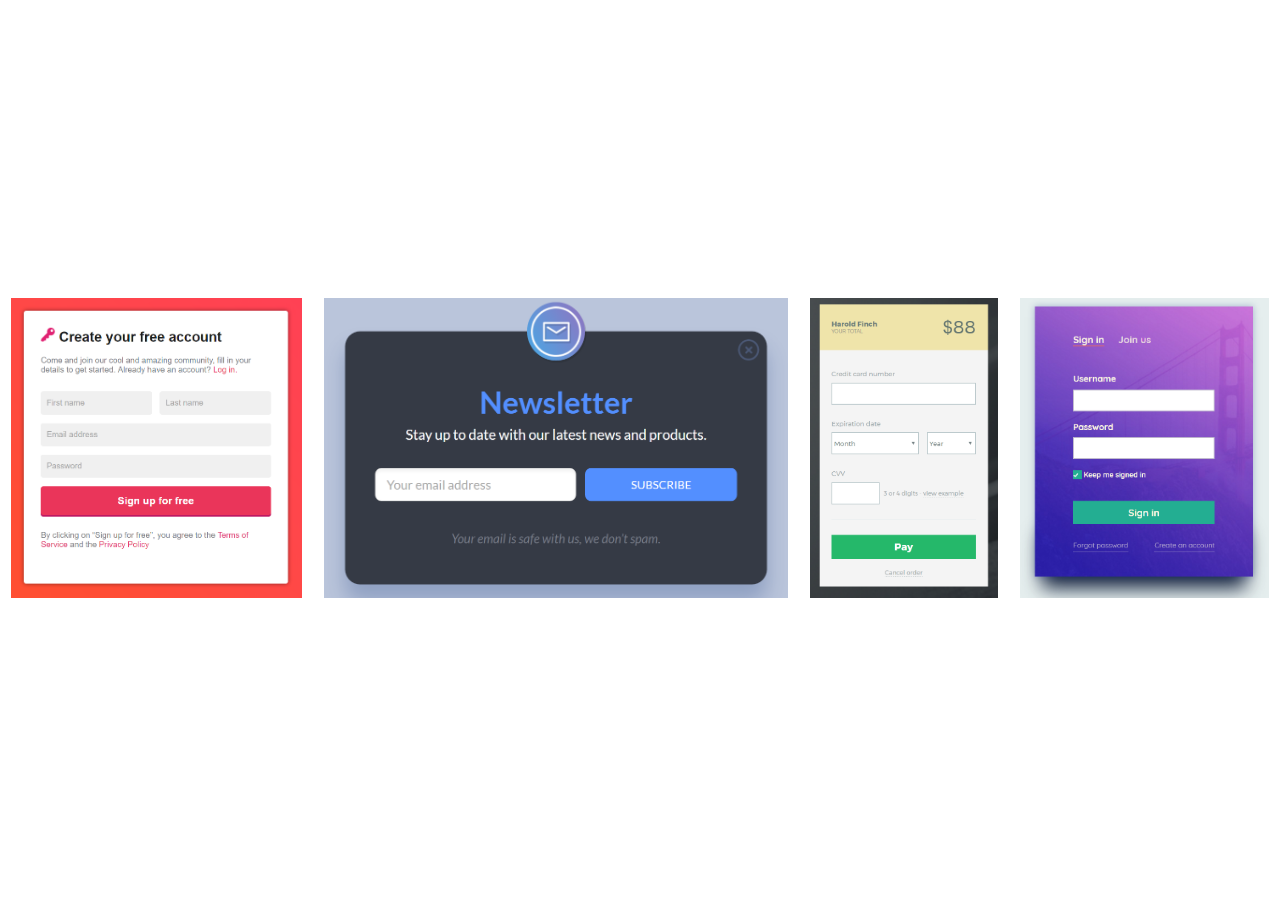
<file: index.html>
<!DOCTYPE html>
<html lang="en">
<head>
	<meta charset="UTF-8">
	<title>Start</title>
	<meta http-equiv="X-UA-Compatible" content="IE=edge">
	<meta name="viewport" content="width=device-width, initial-scale=1">

	<meta name="description" content="" />
	<link rel="icon" href="favicon.png"/>
	<link rel="stylesheet" href="css/normalize.css" />
	<link rel="stylesheet" href="css/layout.css" />
	<link rel="stylesheet" href="css/style.css" />

	<!--[if lt IE 9]>
		<script src="https://oss.maxcdn.com/html5shiv/3.7.2/html5shiv.min.js"></script>
		<script src="https://oss.maxcdn.com/respond/1.4.2/respond.min.js"></script>
	<![endif]-->
</head>
<body>
	<p><a href="daily-form.html"><img src="daily.png"> </a></p>
	<p><a href="newsletter.html"><img src="news.png"> </a></p>
	<p><a href="payment-form.html"><img src="payment.png"> </a></p>
	<p><a href="sing-in-form.html"><img src="sign.png"> </a></p>
</body>
</html>
</file>
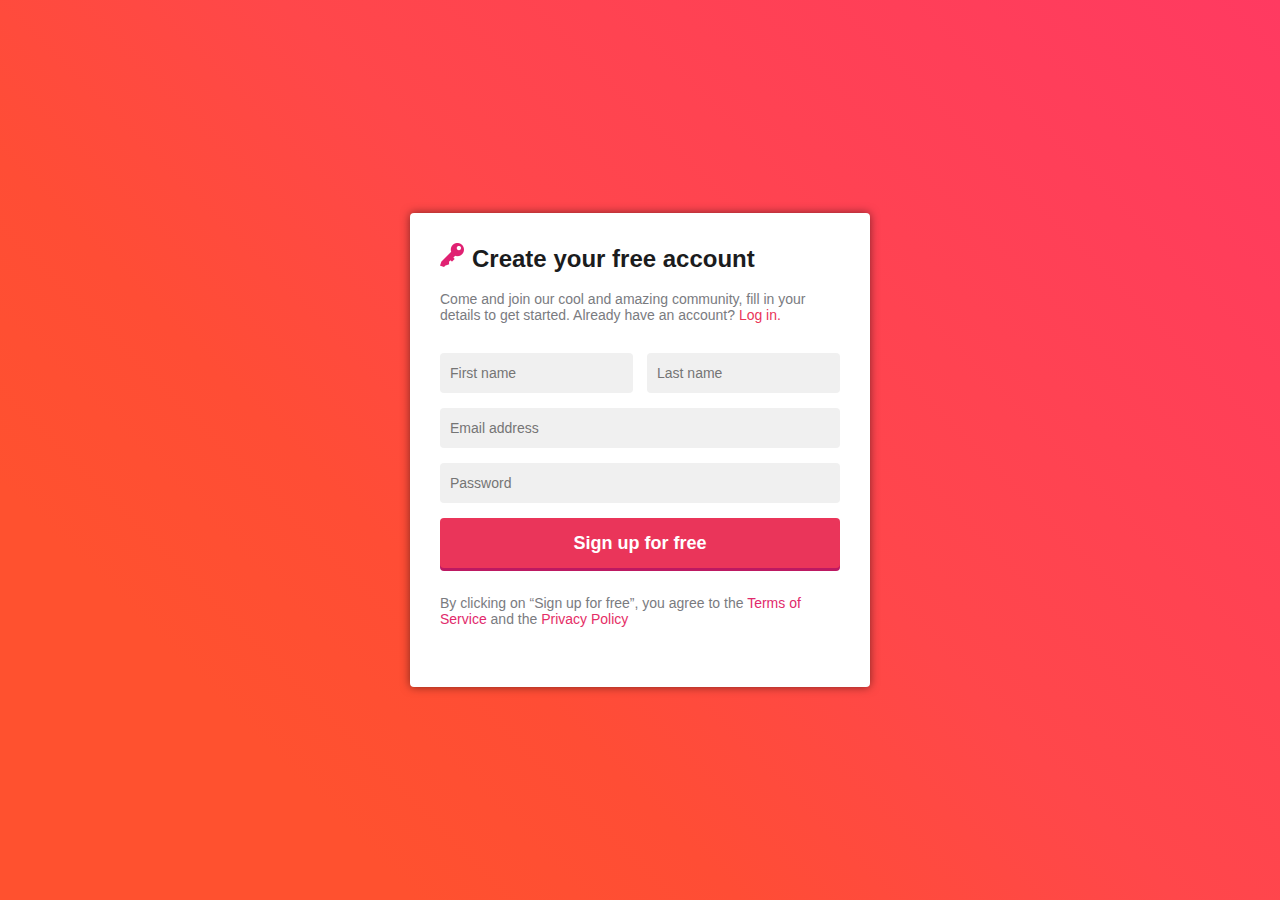
<file: daily-form.html>
<!DOCTYPE html>
<html lang="en">
<head>
    <meta charset="UTF-8">
    <title>Daily Form</title>
    <meta http-equiv="X-UA-Compatible" content="IE=edge">
    <meta name="viewport" content="width=device-width, initial-scale=1">

    <meta name="description" content="" />
    <link rel="icon" href="daily-form.png"/>
    <link rel="stylesheet" href="css/normalize.css" />
    <link rel="stylesheet" href="css/layout.css" />
    <link rel="stylesheet" href="css/style.css" />
    <link rel="stylesheet" href="css/daily-form.css" />

    <!--[if lt IE 9]>
    <script src="https://oss.maxcdn.com/html5shiv/3.7.2/html5shiv.min.js"></script>
    <script src="https://oss.maxcdn.com/respond/1.4.2/respond.min.js"></script>
    <![endif]-->
</head>
<body>
    <main class="ba-container">
        <header class="ba-header">
            <h1>Create your free account</h1>
            <p>Come and join our cool and amazing community, fill in your details
                to get started. Already have an account? <a href="#" class="ba-header__link">Log in.</a></p>
        </header>
        <form action="#" method="get" class="ba-form">
            <input type="text" placeholder="First name" class="ba-form__vvod">
            <input type="text" placeholder="Last name" class="ba-form__vvod">
            <input type="email" placeholder="Email address" class="ba-form__vvod">
            <input type="text" placeholder="Password" class="ba-form__vvod">
            <button class="ba-form__sing-up">Sign up for free</button>
        </form>
        <footer class="ba-footer">
            <p>By clicking on “Sign up for free”, you agree to the <a href="#" class="ba-footer__link">Terms of
                Service</a> and the <a href="#" class="ba-footer__link">Privacy Policy</a></p>
        </footer>
    </main>
</body>
</html>
</file>
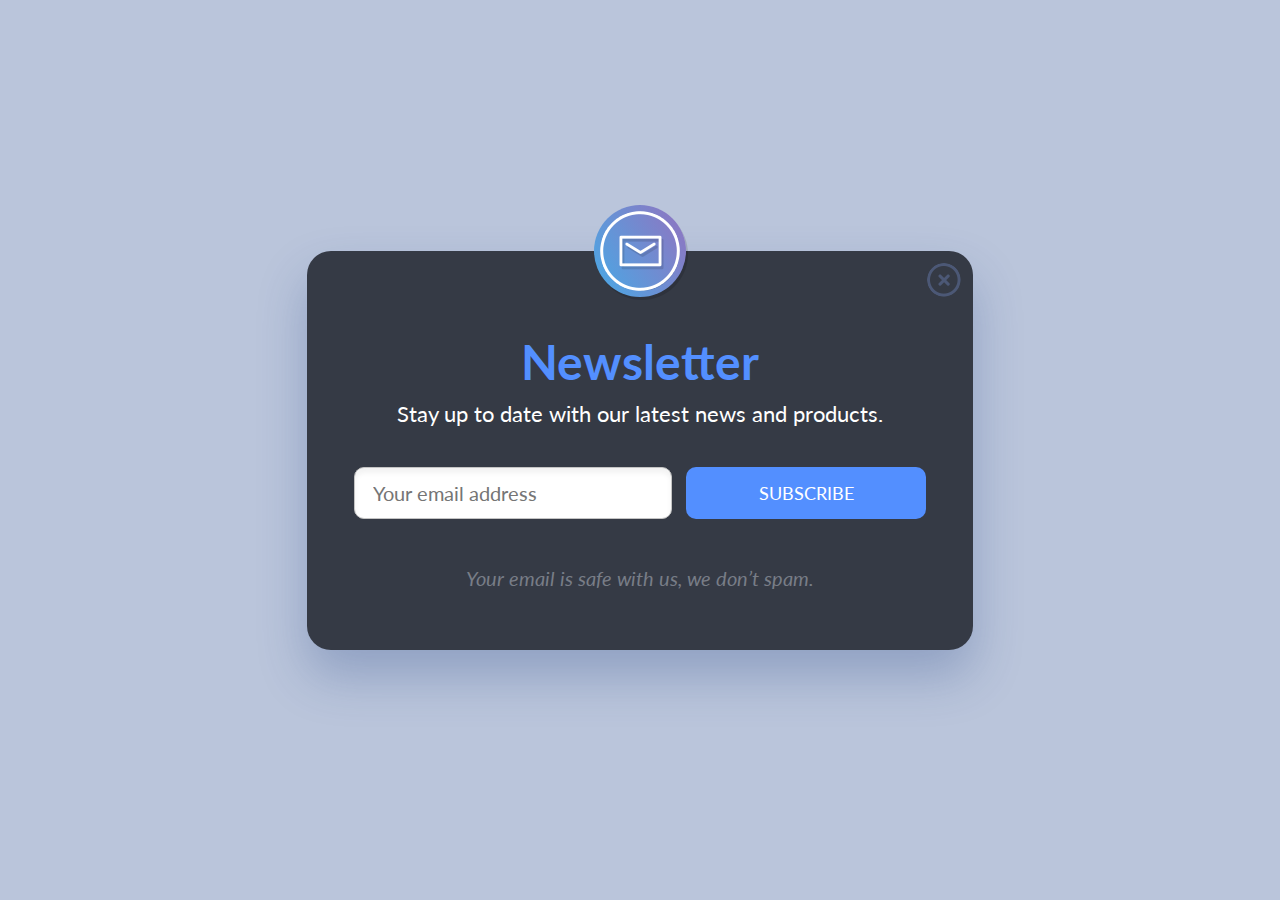
<file: newsletter.html>
<!DOCTYPE html>
<html lang="en">
<head>
    <meta charset="UTF-8">
    <title>Newsletter</title>
    <meta http-equiv="X-UA-Compatible" content="IE=edge">
    <meta name="viewport" content="width=device-width, initial-scale=1">

    <meta name="description" content="" />
    <link rel="icon" href="newsletter.png"/>
    <link rel="stylesheet" href="css/normalize.css" />
    <link rel="stylesheet" href="css/layout.css" />
    <link rel="stylesheet" href="css/style.css" />
    <link rel="stylesheet" href="css/newsletter.css" />
    <link href="https://fonts.googleapis.com/css?family=Lato:400,400i,700" rel="stylesheet">

    <!--[if lt IE 9]>
    <script src="https://oss.maxcdn.com/html5shiv/3.7.2/html5shiv.min.js"></script>
    <script src="https://oss.maxcdn.com/respond/1.4.2/respond.min.js"></script>
    <![endif]-->
</head>
<body>
<main class="ba-container">
    <header class="ba-header">
        <div class="ba-header__logo"></div>
        <h1>Newsletter</h1>
        <p>Stay up to date with our latest news and products.</p>
        <div class="ba-header__close"><a href="#"></a></div>
    </header>
    <form class="ba-form" method="get" action="#">
        <input class="ba-form__vvod" placeholder="Your email address"  type="email" name="e-mail">
        <button class="ba-form__submit" type="submit" value="subscribe" name="subscribe">Subscribe</button>
    </form>
    <footer class="ba-footer">
        <p>Your email is safe with us, we don’t spam.</p>
    </footer>
</main>
</body>
</html>
</file>
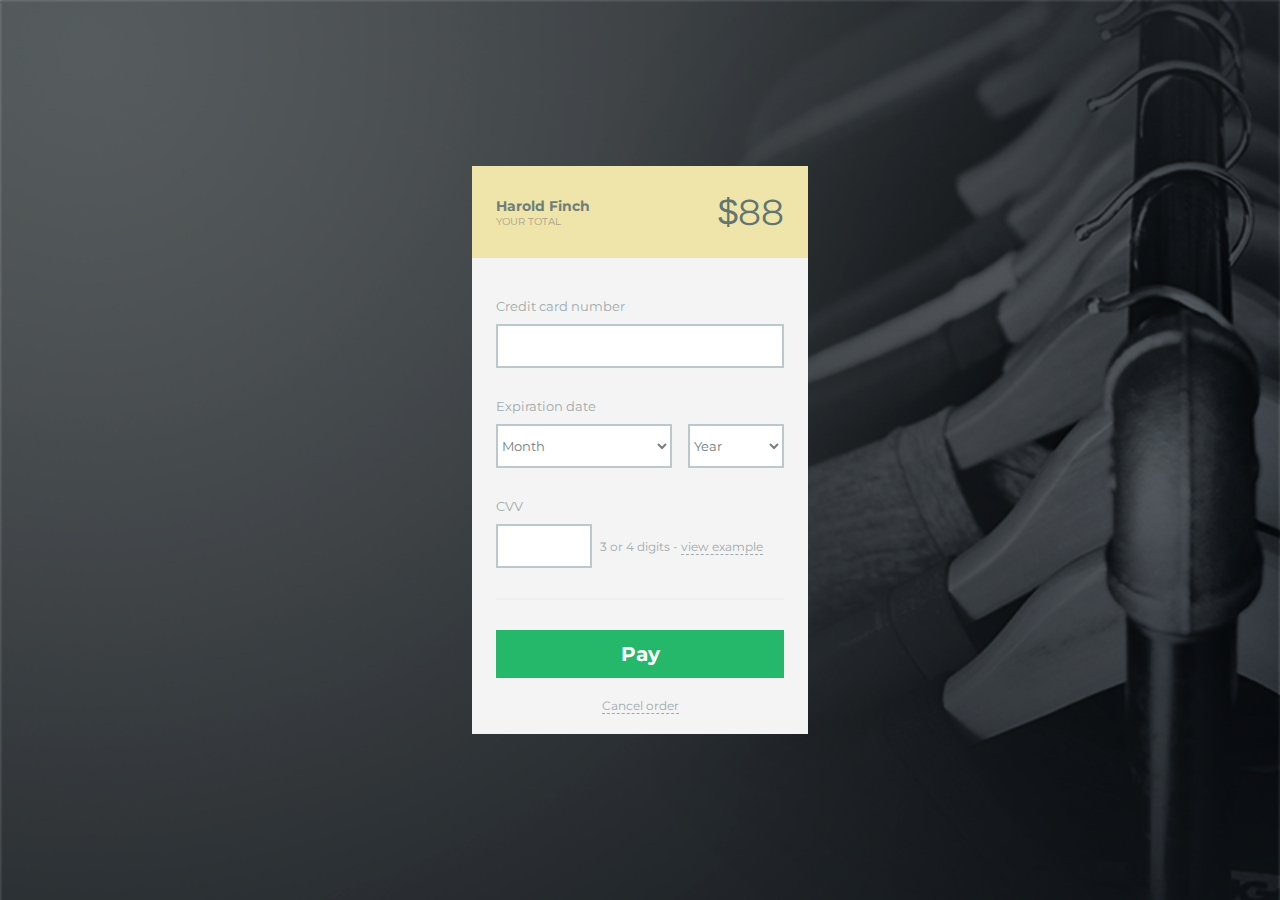
<file: payment-form.html>
<!DOCTYPE html>
<html lang="en">
<head>
    <meta charset="UTF-8">
    <title>Payment Form</title>
    <meta http-equiv="X-UA-Compatible" content="IE=edge">
    <meta name="viewport" content="width=device-width, initial-scale=1">

    <meta name="description" content="" />
    <link rel="icon" href="payment-form.png"/>
    <link rel="stylesheet" href="css/normalize.css" />
    <link rel="stylesheet" href="css/layout.css" />
    <link rel="stylesheet" href="css/style.css" />
    <link rel="stylesheet" href="css/payment-form.css" />
    <link href="https://fonts.googleapis.com/css?family=Montserrat:400,700" rel="stylesheet">

    <!--[if lt IE 9]>
    <script src="https://oss.maxcdn.com/html5shiv/3.7.2/html5shiv.min.js"></script>
    <script src="https://oss.maxcdn.com/respond/1.4.2/respond.min.js"></script>
    <![endif]-->
</head>
<body>
<main class="ba-container">
    <header class="ba-header">
        <div class="ba-header__info">
            <h1>Harold Finch</h1>
            <p>Your Total</p>
        </div>
        <div class="ba-header__price">
            <p>88</p>
        </div>
    </header>

    <form class="ba-form" action="#" method="get">
        <label class="ba-form__name">Credit card number</label>
        <input type="number" class="ba-form__vvod ba-form__number-card">


        <label class="ba-form__name"> Expiration date</label>
            <div class="ba-form__inline">
            <select name="month" class="ba-form__vvod">
                <option value="Month">Month</option>
                <option value="January">January</option>
                <option value="February">February</option>
                <option value="March">March</option>
                <option value="April">April</option>
                <option value="May">May</option>
                <option value="June">June</option>
                <option value="July">July</option>
                <option value="August">August</option>
                <option value="September">September</option>
                <option value="October">October</option>
                <option value="November">November</option>
                <option value="December">December</option>
          </select>
            <select name="year" class="ba-form__vvod">
                <option value="Year">Year</option>
                <option value="2017">2017</option>
                <option value="2016">2016</option>
                <option value="2015">2015</option>
                <option value="2014">2014</option>
                <option value="2013">2013</option>
                <option value="2012">2012</option>
                <option value="2011">2011</option>
                <option value="2010">2010</option>
                <option value="2009">2009</option>
                <option value="2008">2008</option>
                <option value="2007">2007</option>
            </select>
            </div>
        <label class="ba-form__name">CVV</label>
        <div class="ba-form__inline ba-form__inline--start">
            <input type="number" class="ba-form__vvod ba-form__cvv">
            <p>3 or 4 digits - <a href="#">view example</a></p>
        </div>
        <hr>
        <button type="submit" value="Pay" class="ba-form__pay">Pay</button>
        <a href="#" class="ba-form__link">Cancel order</a>
    </form>
</main>
</body>
</html>
</file>
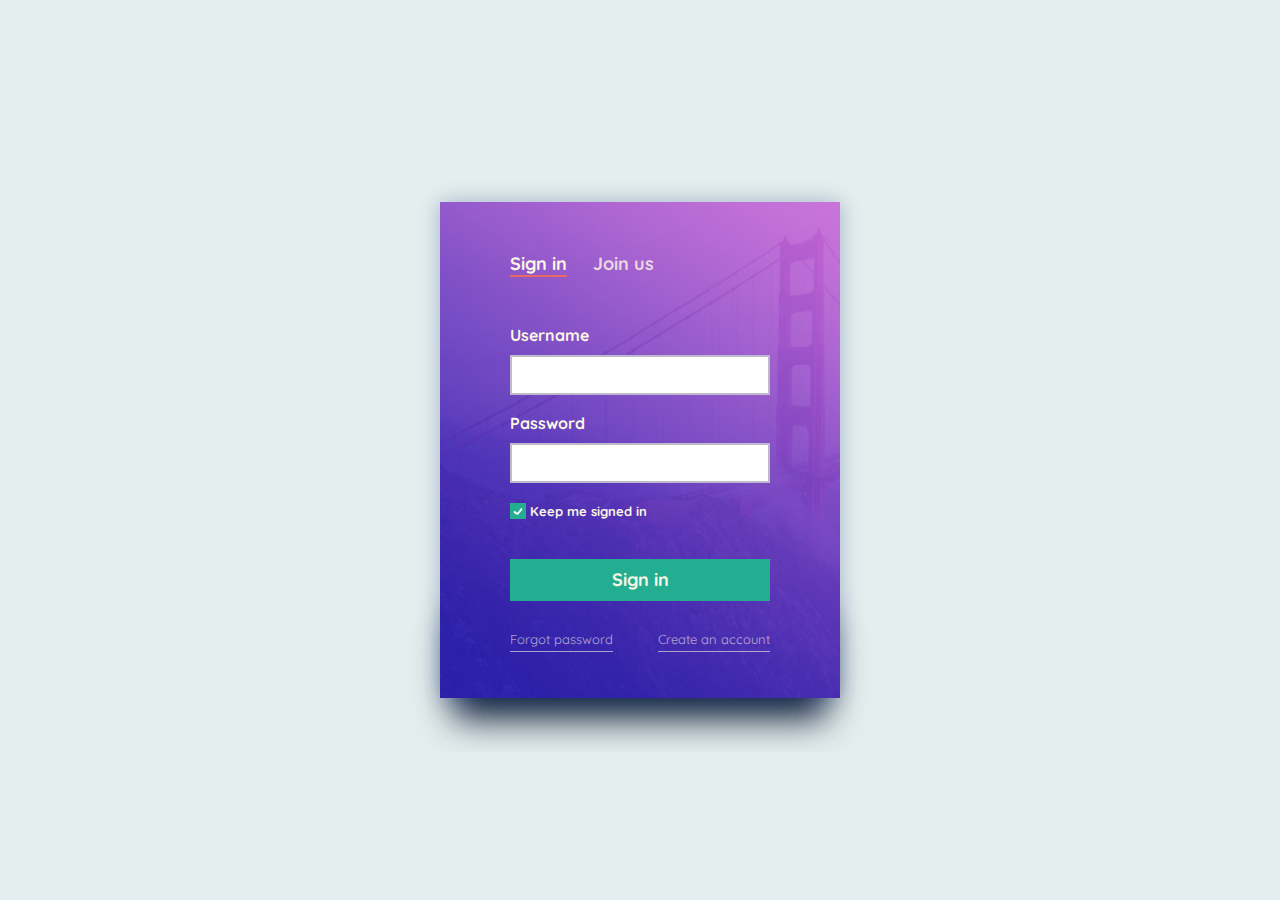
<file: sing-in-form.html>
<!DOCTYPE html>
<html lang="en">
<head>
    <meta charset="UTF-8">
    <title>Sign in form</title>
    <meta http-equiv="X-UA-Compatible" content="IE=edge">
    <meta name="viewport" content="width=device-width, initial-scale=1">

    <meta name="description" content="" />
    <link rel="icon" href="sign-in.png"/>
    <link rel="stylesheet" href="css/normalize.css" />
    <link rel="stylesheet" href="css/layout.css" />
    <link rel="stylesheet" href="css/style.css" />
    <link rel="stylesheet" href="css/sing-in-form.css" />
    <link href="https://fonts.googleapis.com/css?family=Quicksand:400,700" rel="stylesheet">

    <!--[if lt IE 9]>
    <script src="https://oss.maxcdn.com/html5shiv/3.7.2/html5shiv.min.js"></script>
    <script src="https://oss.maxcdn.com/respond/1.4.2/respond.min.js"></script>
    <![endif]-->
</head>
<body>
    <div class="ba-box">

            <header class="ba-header">
                <a href="#" class="ba-header__link ba-header__link--active">Sign in</a>
                <a href="#" class="ba-header__link">Join us</a>
            </header>
            <form action="#" method="get" class="ba-form">
                <label for="username" class="ba-form__name">Username</label>
                <input id="username" type="text" class="ba-form__vvod">

                <label for="password" class="ba-form__name">Password</label>
                <input id="password" type="text" class="ba-form__vvod">

                <label>
                    <input type="checkbox" class="ba-checkbox" checked>
                    <span class="ba-checkbox__custom"></span>
                    <span class="ba-checkbox__label">Keep me signed in</span>
                </label>

                <button class="ba-form__submit">Sign in</button>
            </form>
            <footer class="ba-footer__actions">
                <a href="#" class="ba-footer__link">Forgot password</a>
                <a href="#" class="ba-footer__link">Create an account</a>

            </footer>

    </div>
    <div class="ba-shaddow">        </div>
</body>
</html>
</file>
<file: css/layout.css>
*, *:after, *:before {
    -webkit-box-sizing: border-box;
    -moz-box-sizing: border-box;
    box-sizing: border-box;
}

.cf:before, .cf:after {
    content: " ";
    display: table;
}

.cf:after {
    clear: both;
}

.ba-container,.ba-container-center {
    margin-left: auto;
    margin-right: auto;
}

img {
    max-width: 100%;
    height: auto;
}

html {
    height: 100%;
}
body, html {
    min-height: 100%;
}
/* Text align */

.ba-text-left {
    text-align: left;
}

.ba-text-right {
    text-align: right;
}

.ba-text-center {
    text-align: center;
}


/* Floats */

.ba-float-left {
    float: left;
}

.ba-float-right {
    float: right;
}

.ba-float-none {
    float: none;
}


/* Vertical align */

.ba-vertical-align:before {
    content: '';
    display: inline-block;
    height: 100%;
    vertical-align: middle;
}

[class*="ba-vertical-align-"] {
    display: inline-block;
}

.ba-vertical-align-top {
    vertical-align: top;
}

.ba-vertical-align-middle {
    vertical-align: middle;
}

.ba-vertical-align-bottom {
    vertical-align: bottom;
}


/* Absolute centering */

.ba-relative {
    position: relative;
}

.ba-absolute-center {
    display: block;
    position: absolute;
    left: 0;
    right: 0;
    top: 0;
    bottom: 0;
    margin: auto;
}


/* Circle element */

.ba-circle {
    -webkit-border-radius: 50%;
    -moz-border-radius: 50%;
    border-radius: 50%;
}

*, *:after, *:before {
    -webkit-box-sizing: border-box;
    -moz-box-sizing: border-box;
    box-sizing: border-box;
}

.cf:before, .cf:after {
    content: " ";
    display: table;
}

.cf:after {
    clear: both;
}

.ba-container,.ba-container-center {
    margin-left: auto;
    margin-right: auto;
}

img {
    max-width: 100%;
    height: auto;
}


/* Text align */

.ba-text-left {
    text-align: left;
}

.ba-text-right {
    text-align: right;
}

.ba-text-center {
    text-align: center;
}


/* Floats */

.ba-float-left {
    float: left;
}

.ba-float-right {
    float: right;
}

.ba-float-none {
    float: none;
}


/* Vertical align */

.ba-vertical-align:before {
    content: '';
    display: inline-block;
    height: 100%;
    vertical-align: middle;
}

[class*="ba-vertical-align-"] {
    display: inline-block;
}

.ba-vertical-align-top {
    vertical-align: top;
}

.ba-vertical-align-middle {
    vertical-align: middle;
}

.ba-vertical-align-bottom {
    vertical-align: bottom;
}


/* Absolute centering */

.ba-relative {
    position: relative;
}

.ba-absolute-center {
    display: block;
    position: absolute;
    left: 0;
    right: 0;
    top: 0;
    bottom: 0;
    margin: auto;
}


/* Circle element */

.ba-circle {
    -webkit-border-radius: 50%;
    -moz-border-radius: 50%;
    border-radius: 50%;
}


/*== Grid ==*/


/* Grid clearfix */

.ba-row:before, .ba-row:after {
    content: " ";
    display: table;
}

.ba-row:after {
    clear: both;
}

.ba-row + .ba-row {
    margin-top: 20px;
}

[class*="ba-width-"] {
    width: 100%;
}

.ba-row > [class*="ba-width-"] {
    float: left;
    padding-left: 20px;
}

.ba-row {
    margin-left: -20px;
}


/* No Padding Grid */

.ba-row-nopad {
    margin-left: 0;
}
.ba-row-nopad + .ba-row-nopad {
    margin-top: 0;
}
.ba-row-nopad > [class*="ba-width-"] {
    padding-left: 0;
}

.ba-width-1-2, .ba-width-2-4, .ba-width-3-6 {
    width: 50%;
}

.ba-width-1-3, .ba-width-2-6 {
    width: 33.333%;
}

.ba-width-2-3, .ba-width-4-6 {
    width: 66.667%;
}

.ba-width-1-4 {
    width: 25%;
}

.ba-width-3-4 {
    width: 75%;
}

.ba-width-1-5 {
    width: 20%;
}

.ba-width-2-5 {
    width: 40%;
}

.ba-width-3-5 {
    width: 60%;
}

.ba-width-4-5 {
    width: 80%;
}

.ba-width-1-6 {
    width: 16.667%;
}

.ba-width-5-6 {
    width: 83.333%;
}

.ba-width-1-7 {
    width: 14.2857%;
}

.ba-width-1-8 {
    width: 12.5%;
}

.ba-width-1-9 {
    width: 11.1111%;
}

.ba-width-1-10 {
    width: 10%;
}


/* Phone landscape and bigger */

@media (min-width: 480px) {
    .ba-float-left-small {
        float: left;
    }

    .ba-float-right-small {
        float: right;
    }
    /* Whole */
    .ba-width-small-1-1 {
        width: 100%;
    }
    /* Halves */
    .ba-width-small-1-2, .ba-width-small-2-4, .ba-width-small-3-6 {
        width: 50%;
    }
    /* Thirds */
    .ba-width-small-1-3, .ba-width-small-2-6 {
        width: 33.333%;
    }
    .ba-width-small-2-3, .ba-width-small-4-6 {
        width: 66.666%;
    }
    /* Quarters */
    .ba-width-small-1-4 {
        width: 25%;
    }
    .ba-width-small-3-4 {
        width: 75%;
    }
    /* Fifths */
    .ba-width-small-1-5 {
        width: 20%;
    }
    .ba-width-small-2-5 {
        width: 40%;
    }
    .ba-width-small-3-5 {
        width: 60%;
    }
    .ba-width-small-4-5 {
        width: 80%;
    }
}


/* Tablet and bigger */

@media (min-width: 768px) {
    .ba-float-left-medium {
        float: left;
    }
    .ba-float-right-medium {
        float: right;
    }

    /* Whole */
    .ba-width-medium-1-1 {
        width: 100%;
    }
    /* Halves */
    .ba-width-medium-1-2, .ba-width-medium-2-4, .ba-width-medium-3-6 {
        width: 50%;
    }
    /* Thirds */
    .ba-width-medium-1-3, .ba-width-medium-2-6 {
        width: 33.333%;
    }
    .ba-width-medium-2-3, .ba-width-medium-4-6 {
        width: 66.666%;
    }
    /* Quarters */
    .ba-width-medium-1-4 {
        width: 25%;
    }
    .ba-width-medium-3-4 {
        width: 75%;
    }
    /* Fifths */
    .ba-width-medium-1-5 {
        width: 20%;
    }
    .ba-width-medium-2-5 {
        width: 40%;
    }
    .ba-width-medium-3-5 {
        width: 60%;
    }
    .ba-width-medium-4-5 {
        width: 80%;
    }
}


/* Desktop and bigger */

@media (min-width: 960px) {
    .ba-float-left-large {
        float: left;
    }

    .ba-float-right-large {
        float: right;
    }
    /* Whole */
    .ba-width-large-1-1 {
        width: 100%;
    }
    /* Halves */
    .ba-width-large-1-2, .ba-width-large-2-4, .ba-width-large-3-6 {
        width: 50%;
    }
    /* Thirds */
    .ba-width-large-1-3, .ba-width-large-2-6 {
        width: 33.333%;
    }
    .ba-width-large-2-3, .ba-width-large-4-6 {
        width: 66.666%;
    }
    /* Quarters */
    .ba-width-large-1-4 {
        width: 25%;
    }
    .ba-width-large-3-4 {
        width: 75%;
    }
    /* Fifths */
    .ba-width-large-1-5 {
        width: 20%;
    }
    .ba-width-large-2-5 {
        width: 40%;
    }
    .ba-width-large-3-5 {
        width: 60%;
    }
    .ba-width-large-4-5 {
        width: 80%;
    }
}

@media (min-width: 1220px) {
    .ba-float-left-xlarge {
        float: left;
    }

    .ba-float-right-xlarge {
        float: right;
    }
    /* Whole */
    .ba-width-xlarge-1-1 {
        width: 100%;
    }
    /* Halves */
    .ba-width-xlarge-1-2, .ba-width-xlarge-2-4, .ba-width-xlarge-3-6 {
        width: 50%;
    }
    /* Thirds */
    .ba-width-xlarge-1-3, .ba-width-xlarge-2-6 {
        width: 33.333%;
    }
    .ba-width-xlarge-2-3, .ba-width-xlarge-4-6 {
        width: 66.666%;
    }
    /* Quarters */
    .ba-width-xlarge-1-4 {
        width: 25%;
    }
    .ba-width-xlarge-3-4 {
        width: 75%;
    }
    /* Fifths */
    .ba-width-xlarge-1-5 {
        width: 20%;
    }
    .ba-width-xlarge-2-5 {
        width: 40%;
    }
    .ba-width-xlarge-3-5 {
        width: 60%;
    }
    .ba-width-xlarge-4-5 {
        width: 80%;
    }
}
</file>
<file: css/style.css>
body{

}



/* Layout */
.ba-container{
	padding-left: 20px;
	padding-right: 20px;
	max-width: 1200px;
}



/* Typography */
a,
input[type="submit"],
input[type="button"],
button{
	-webkit-transition: color .3s ease-in, border-color .3s ease-in, background-color .3s ease-in, opacity .3s ease-in;
	-moz-transition: color .3s ease-in, border-color .3s ease-in, background-color .3s ease-in, opacity .3s ease-in;
	transition: color .3s ease-in, border-color .3s ease-in, background-color .3s ease-in, opacity .3s ease-in;
}
input[type="submit"],
input[type="button"],
button,
.ba-button{
	display: inline-block;
}
input[type="submit"]:hover,
input[type="button"]:hover,
button:hover,
.ba-button:hover{

}

input[type="text"],
input[type="email"],
input[type="password"],
input[type="number"],
input[type="tel"],
textarea,
select {

	-webkit-transition: color .3s ease-in, border-color .3s ease-in, background-color .3s ease-in, opacity .3s ease-in;
	-moz-transition: color .3s ease-in, border-color .3s ease-in, background-color .3s ease-in, opacity .3s ease-in;
	transition: color .3s ease-in, border-color .3s ease-in, background-color .3s ease-in, opacity .3s ease-in;
}

input[type="text"]:focus,
input[type="email"]:focus,
input[type="password"]:focus,
input[type="number"]:focus,
input[type="tel"]:focus,
textarea:focus,
select:focus {

}
textarea {

}
body{
	display: flex;
	flex-wrap: wrap;
	justify-content: space-around;
	align-items: center;
}
img{
	height: 300px

}

img:hover{
	transform: scale(1.1);
	box-shadow: 0 0 10px rgba(0,0,0, 0.6);
}
</file>
<file: css/daily-form.css>
*,
*:before,
*:after {
    -webkit-box-sizing: border-box;
    -moz-box-sizing: border-box;
    box-sizing: border-box;
}
a {
    text-decoration: none;
}
a:hover{
    text-decoration: underline;
}
body {
    background:  linear-gradient(45deg, rgba(255,81,47,1) 0%,rgba(255,81,47,1) 19%,rgba(255,77,53,1) 34%,rgba(255,71,74,1) 54%,rgba(255,58,97,1) 100%);
    font-family: Arial, sans-serif;
    font-size: 14px;
    color: #7a7b7f;
    display: flex;
    justify-content: center;
    align-items: center;
}

.ba-container{
    margin: 10px;
    display: flex;
    flex-flow: column;
    flex-wrap: nowrap;
    background: #ffffff;
    box-shadow: 0 0 10px rgba(0,0,0,0.5);
    padding: 30px 23px 60px;
    max-width: 460px;
    min-width: 200px;
    flex: 1 1 0;
    border-radius: 4px;
}

.ba-header{
    margin-right: 7px;
    margin-left: 7px;
}

.ba-header h1 {
    font-size: 24px;
    color: #1b1c1d;
    font-weight: 700;
    margin: 0 0 18px;
}

.ba-header h1:before {
    content: url("../daily_form-assets/key.png");
    padding-right: 8px;
}

.ba-header p{
    margin: 0;
}

.ba-header__link {
    color: #ea355a;
}
.ba-form{
    margin: 30px 0 27px;
    display: flex;
    flex-wrap: wrap;
    justify-content: center;
    max-width: 414px;
    align-self: center;
}

.ba-form__vvod{
    margin-bottom: 15px;
    height: 40px;
    background: #f0f0f0;
    border-radius: 4px;
    border: none;
    padding-left: 10px;
    flex-grow: 1;
    flex-shrink: 1;

}

.ba-form__vvod,
.ba-form__sing-up {
    margin-right: 7px;
    margin-left: 7px;
}

.ba-form__vvod:nth-child(4),
.ba-form__vvod:nth-child(3),
.ba-form__sing-up {
    width: 100%;
}

.ba-form__sing-up {
    height: 50px;
    box-shadow: 0 3px 0 #bd1962;
    border-radius: 4px;
    background-color: #ea355a;
    color: #ffffff;
    font-size: 18px;
    font-weight: 700;
    outline: none;
    border: none;
}

.ba-form__sing-up:hover{
    color: orangered;
    background: #ffffff;
    box-shadow: 3px 3px 18px yellow;
}

.ba-footer p{
    margin: 0 7px;
}

.ba-footer__link:first-child{
    color: #e12a6c;
}

.ba-footer__link:last-child{
    color: #e52e66;
}
</file>
<file: css/newsletter.css>
*,
*:before,
*:after {
    -webkit-box-sizing: border-box;
    -moz-box-sizing: border-box;
    box-sizing: border-box;
}

body {
    background: linear-gradient(59deg, #bac5db 0%, #bac5db 100%) #bac5db;
    font-family: 'Lato', sans-serif;
    font-size: 20px;
    font-weight: 400;
    color: #ffffff;
    display: flex;
    justify-content: center;
    align-items: center;
}

.ba-container{
    max-width: 666px;
    min-width: 300px;
    box-shadow: 0 26px 49px rgba(35, 70, 133, 0.28);
    border-radius: 24px;
    background-color: #353a45;
    display: flex;
    flex-flow: column;
    padding: 0 40px;
    flex-grow: 1;
    position: relative;
}

.ba-header{
    display: flex;
    flex-flow: column;
    align-items: center;
    text-align: center;

}
.ba-header__logo{
    width: 92px;
    height: 92px;
    box-shadow: 2px 3px 0 rgba(0, 0, 0, 0.13);
    border-radius: 50%;
    background: url("../newsletter_form-assets/letter.png") 50% 50% no-repeat, linear-gradient(59deg, #47aae6 0%, #9372bf 100%);;
    position: relative;
    transform: translateY(-50%);

}

.ba-header h1{
    position: relative;
    top: -10px;
    margin: 0;
    padding: 0;
    color: #538fff;
    font-size: 48px;
    font-weight: 700;
}

.ba-header p{
    margin: 0 0 40px;
    padding: 0;
    font-size: 22px;
}

.ba-header__close a{
    background: url("../newsletter_form-assets/close.png") no-repeat;
    top: 12px;
    right: 12px;
    width: 34px;
    height: 34px;
    position: absolute;
    border-radius: 50%;

}

.ba-header__close a:hover{
    box-shadow: 0 0 0 1px rgba(255,255,255, 0.1);
}

.ba-form {
    display: flex;
    flex-wrap: wrap;
    min-width: 200px;
    justify-content: center;
}

.ba-form__vvod{
    margin: 0 7px 10px;
    padding-left: 18px;
    flex-grow: 2;
    flex-shrink: 1;
    height: 52px;
    box-shadow: inset 0 5px 5px rgba(0, 0, 0, 0.05);
    border-radius: 10px;
    border: 1px solid #c4c4c4;
    background-color: #ffffff;
    font-size: 20px;
    outline: none;
    color: #1b1c1d;
}

.ba-form__submit{
    margin: 0 7px;
    height: 52px;
    border-radius: 10px;
    background-color: #538fff;
    flex-grow: 1;
    flex-shrink: 1;
    width: 161px;
    min-width: 240px;
    border: none;
    text-transform: uppercase;
    font-size: 18px;
    outline: none;
}

.ba-form__submit:hover{
    background: #881c82;
}

.ba-footer p{
    text-align: center;
    color: #787d87;
    font-style: italic;
    padding: 0;
    margin: 37px 0 60px;
}
</file>
<file: css/payment-form.css>
*,
*:before,
*:after {
    -webkit-box-sizing: border-box;
    -moz-box-sizing: border-box;
    box-sizing: border-box;
}
a{
    color: #9eabad;
    font-size: 12px;
    text-decoration: none;
    border-bottom: 1px dashed #9eabad;
}
a:hover{
    text-decoration: none;
    transform: scale(1.1);
    color: #727f82;
    border-bottom: 1px dotted #727f82;
}

option:checked:first-child{
    display: none;
}

body {
    background:  url("../payment-form-assets/background.png") no-repeat;
    background-size: cover;
    font-family: 'Montserrat', sans-serif;
    font-size: 13px;
    font-weight: 400;
    color: #9eabad;
    display: flex;
    justify-content: center;
    align-items: center;
    padding: 0 60px;
}

.ba-container{
    margin: 10px;
    display: flex;
    flex-flow: column;
    background: #f4f4f4;
    max-width: 336px;
    min-width: 150px;
    flex: 1 1 0;
    padding: 0;
}

.ba-header{
    background: #efe4aa;
    padding: 24px;
    display: flex;
    justify-content: space-between;
    align-items: center;
}

.ba-header__info h1{
    margin: 0;
    padding: 0;
    font-size: 14px;
    font-weight: 700;
    color: #6e7f7b;
}

.ba-header__info p{
    margin: 0;
    padding: 0;
    color: #a6a28d;
    font-size: 10px;
    text-transform: uppercase;
}

.ba-header__price p{
    color: #637570;
    font-size: 36px;
    padding: 0;
    margin: 0;
}

.ba-header__price p:before{
    content: '$';
    font-family: Arial, sans-serif;
}

.ba-form {
    padding: 20px 16px 20px;
    display: flex;
    flex-direction: column;
}


.ba-form__vvod{
    height: 44px;
    border: 2px solid #bac8cb;
    background-color: #ffffff;
    margin: 10px 0;
}

.ba-form__vvod,
.ba-form__pay,
hr{
    margin-left: 8px;
    margin-right: 8px;
}
.ba-form__name {
    margin-top: 20px;
    padding-left: 8px;
}

.ba-form__inline{
    display: flex;
    justify-content: space-between;
    align-items: center;
    flex-wrap: wrap;
}

.ba-form__inline--start{
    justify-content: flex-start;
}

[type="number"] {
    -moz-appearance:textfield;
}

input::-webkit-outer-spin-button,
input::-webkit-inner-spin-button {
    -webkit-appearance: none;
}

[name="month"]{
    flex-grow: 2;

}

[name="year"] {
    flex-grow: 1;
}

[name="month"],
[name="year"],
.ba-form__vvod{
    color: #727f82;
}
.ba-form__cvv{
    width: 96px;
}

hr{
    margin-top: 20px;
    margin-bottom: 30px;
    border: 1px solid #edf0f1;
}

.ba-form__pay{
    height: 48px;
    background-color: #25b86a;
    color: #ffffff;
    font-size: 20px;
    font-weight: 700;
    border: none;
}

.ba-form__pay:hover{
    background-color: #ffffff;
    color: #25b86a;
    border: solid 2px #25b86a;;
}

.ba-form__link{
    margin-top: 20px;
    align-self: center;
}

.ba-form__cvv+p{
    font-size: 12px;
}
</file>
<file: css/sing-in-form.css>
*,
*:before,
*:after {
    -webkit-box-sizing: border-box;
    -moz-box-sizing: border-box;
    box-sizing: border-box;
}
a{
    text-decoration: none;
    color: #fbf6e4;
}

body{
    background: #e5eeee;
    display: flex;
    justify-content: center;
    align-items: center;
    flex-direction: column;
    font-family: 'Quicksand', sans-serif;
    font-weight: 700;
    font-size: 13px;
    color: #fbf6e4;
    position: relative;

}

.ba-box{
    background: url(../sign-in-form-assets/bg.jpg) no-repeat;
    background-size: cover;
    max-width: 400px;
    max-height: 496px;
    flex-grow: 1;
    box-shadow: 0 0 20px rgba(2,41,120,0.3);
    z-index: 2;
    padding: 50px 70px;
}


.ba-header__link{
    font-size: 18px;
    opacity: 0.8;
    margin-right: 22px;
}

.ba-header__link--active{
    border-bottom: 2px solid #e66a64;
    opacity: 1;
}

.ba-header__link:hover{
    opacity: 1;
    text-shadow: 0 0 3px rgba(0,0,0,0.7);
    border: none;
}

.ba-form{
    margin-top: 50px;
    margin-bottom: 30px;
}

.ba-form__name{
    display: block;
    font-size: 16px;
    padding-bottom: 10px;
}

.ba-form__vvod{
    width: 100%;
    height: 40px;
    border: 2px solid #bfb9cc;
    outline: none;
    color: #353a45;
    margin-bottom: 18px;
}


.ba-form__submit{
    border: none;
    background: #23ae92;
    font-size: 18px;
    display: block;
    width: 100%;
    height: 42px;
    margin-top: 40px;
}

.ba-form__submit:hover{
    background: #fbf6e4;
    color: #23ae92;
    border: 1px solid #23ae92;
}
.ba-checkbox {
    display: none;
}

.ba-checkbox__custom {
    position: relative;
    width: 16px;
    height: 16px;
    background: #23ae92;
}


/* Кастомный чекбокс и лейбл центрируем по вертикали. Если вам это не требуется, то вы можете убрать свойство vertical-align: middle из данного правила, но свойство display: inline-block обязательно должно быть */
.ba-checkbox__custom,
.ba-checkbox__label {
    display: inline-block;
    vertical-align: middle;
}

/* Если реальный чекбокс у нас отмечен, то тогда добавляем данный признак и к нашему кастомному чекбоксу  */
.ba-checkbox:checked + .ba-checkbox__custom:before {
    content: url("../sign-in-form-assets/check.png");             /* Добавляем наш псевдоэлемент */
    position: absolute;      /* Позиционируем его абсолютным образом */
    top: 0;
    right: 0;
    bottom: 0;
    left: 0;
    margin: auto;
    width: 10px;
    height: 16px;
}

.ba-footer__actions{
    display: flex;
    justify-content: space-between;
    flex-wrap: wrap;
}
.ba-footer__link{
    border-bottom: 1px solid;
    padding-bottom: 4px;
    opacity: 0.6;
    font-weight: 400;

}

.ba-footer__link:hover{
    opacity: 1;
}


.ba-shaddow{
    position: absolute;
    z-index: 1;
    transform: translateY(115%);
    background: url("../sign-in-form-assets/shadow.png") no-repeat;
    width: 466px;
    height: 183px;
    background-size: contain;
    margin: auto;
}
</file>
